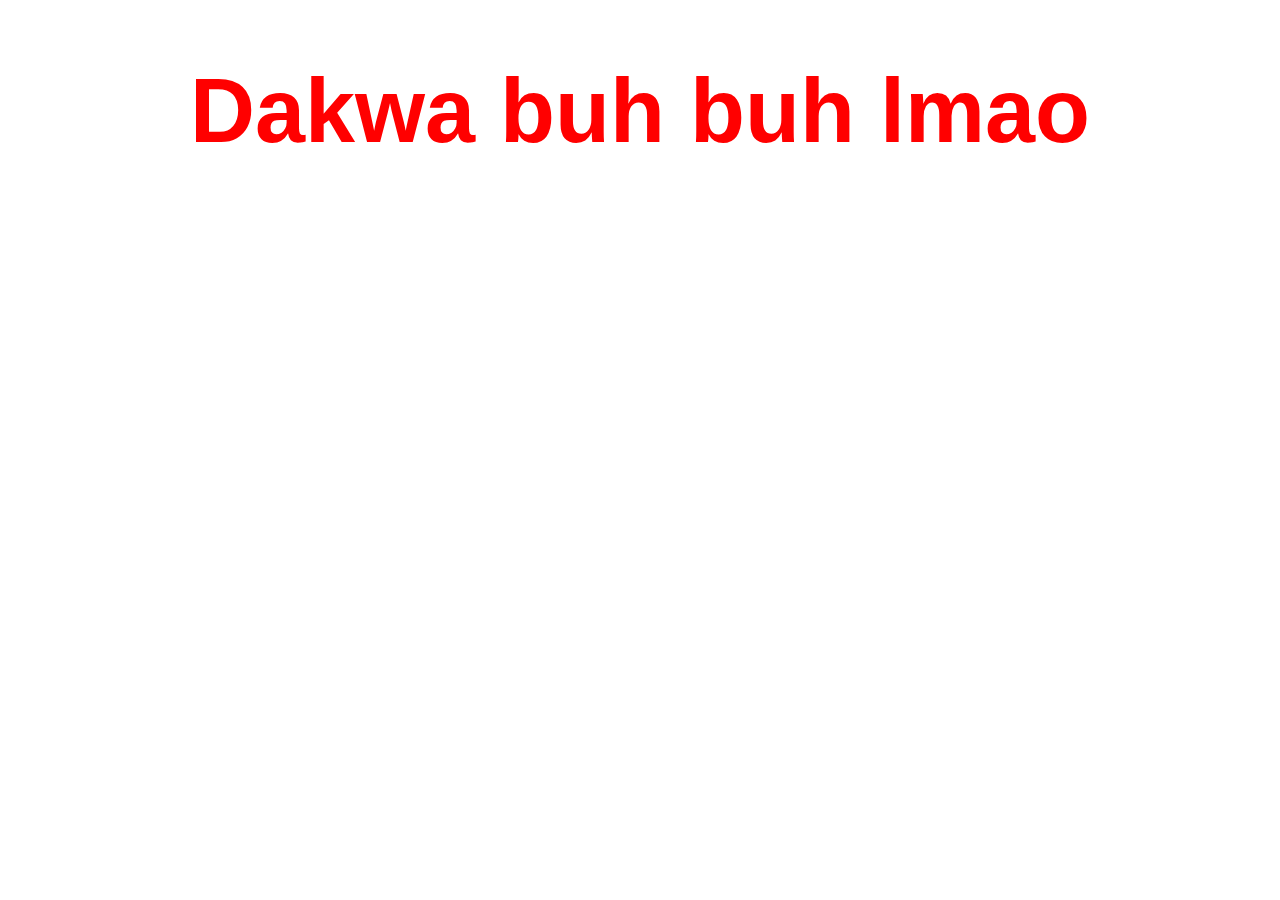
<file: index.html>
<!DOCTYPE html>
<html lang="en">
  <head>
    <meta charset="UTF-8" />
    <meta http-equiv="X-UA-Compatible" content="IE=edge" />
    <meta name="viewport" content="width=device-width, initial-scale=1.0" />
    <title>Flex</title>
    <link rel="stylesheet" href="style.css" />
    <link
      rel="stylesheet"
      href="https://maxcdn.bootstrapcdn.com/font-awesome/4.7.0/css/font-awesome.min.css"
    />
  </head>
  <body>
    <h1>Dakwa buh buh lmao</h1>
  </body>
</html>
</file>
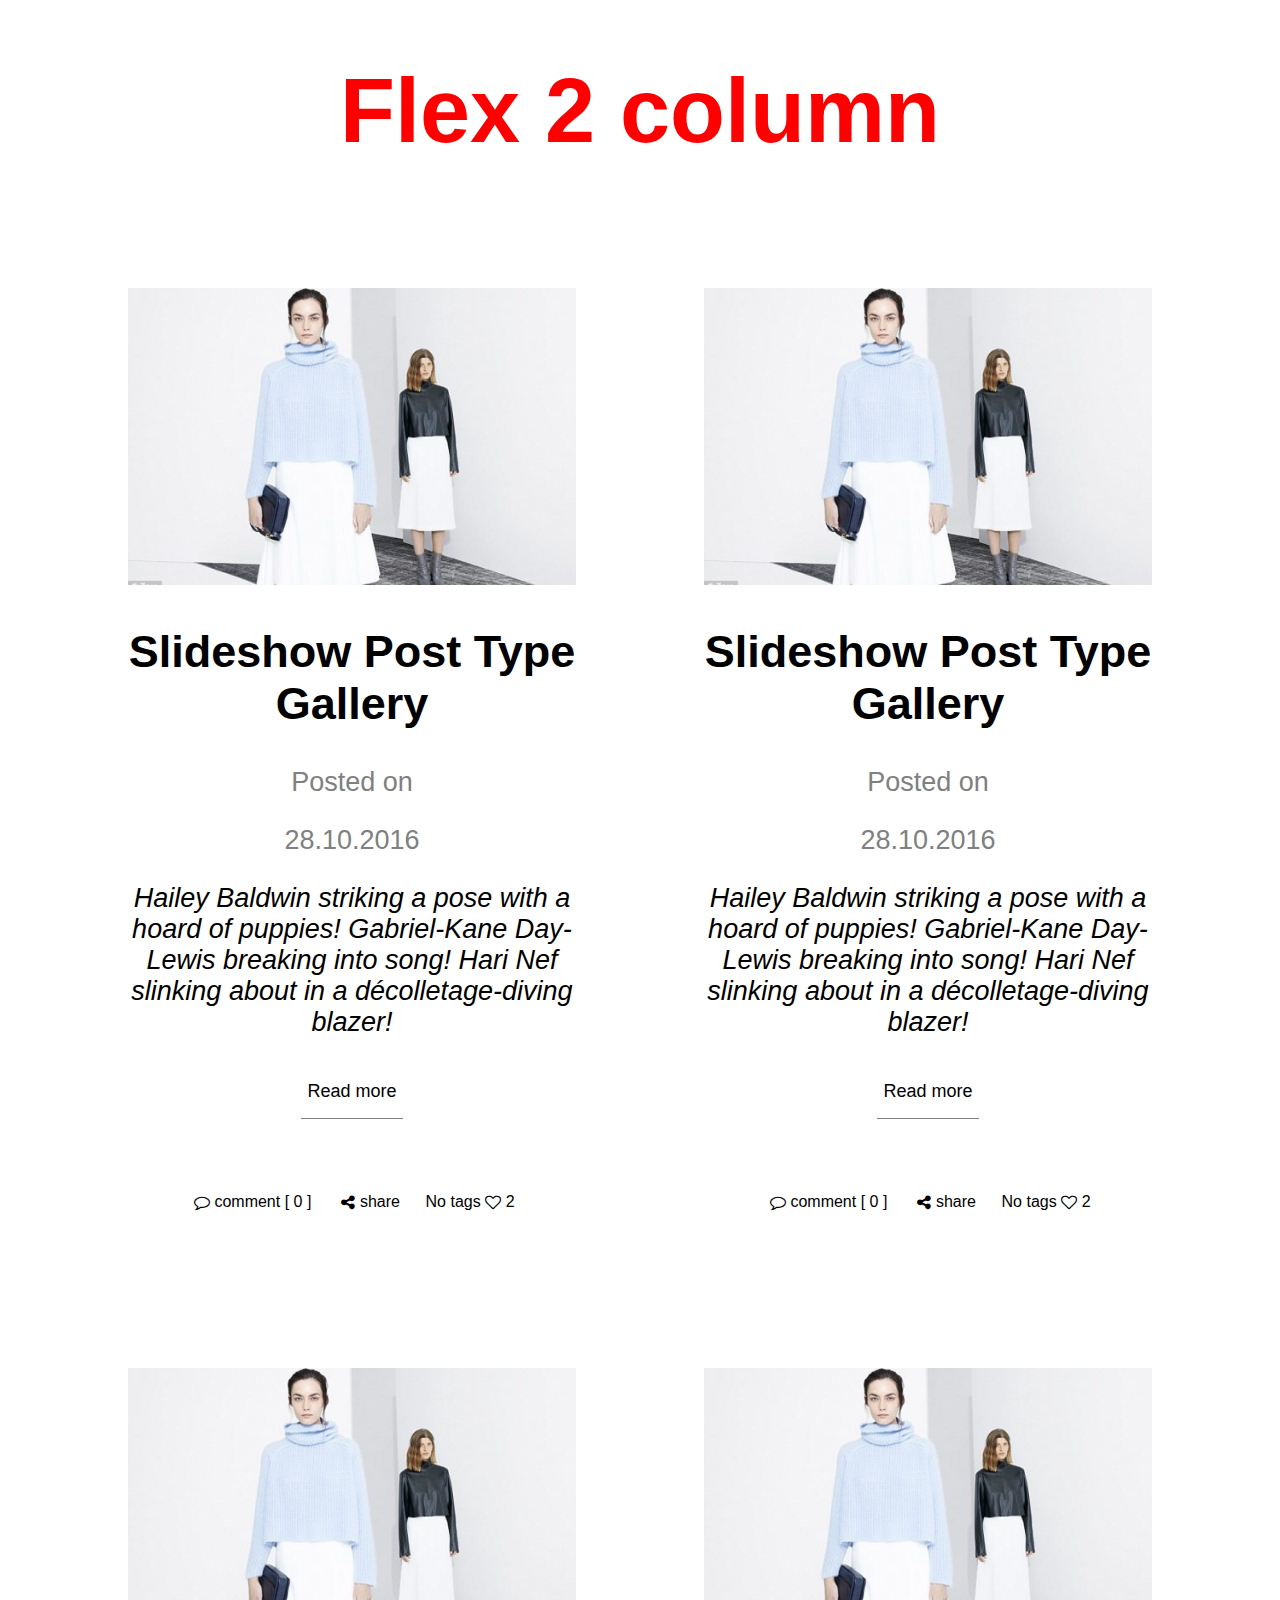
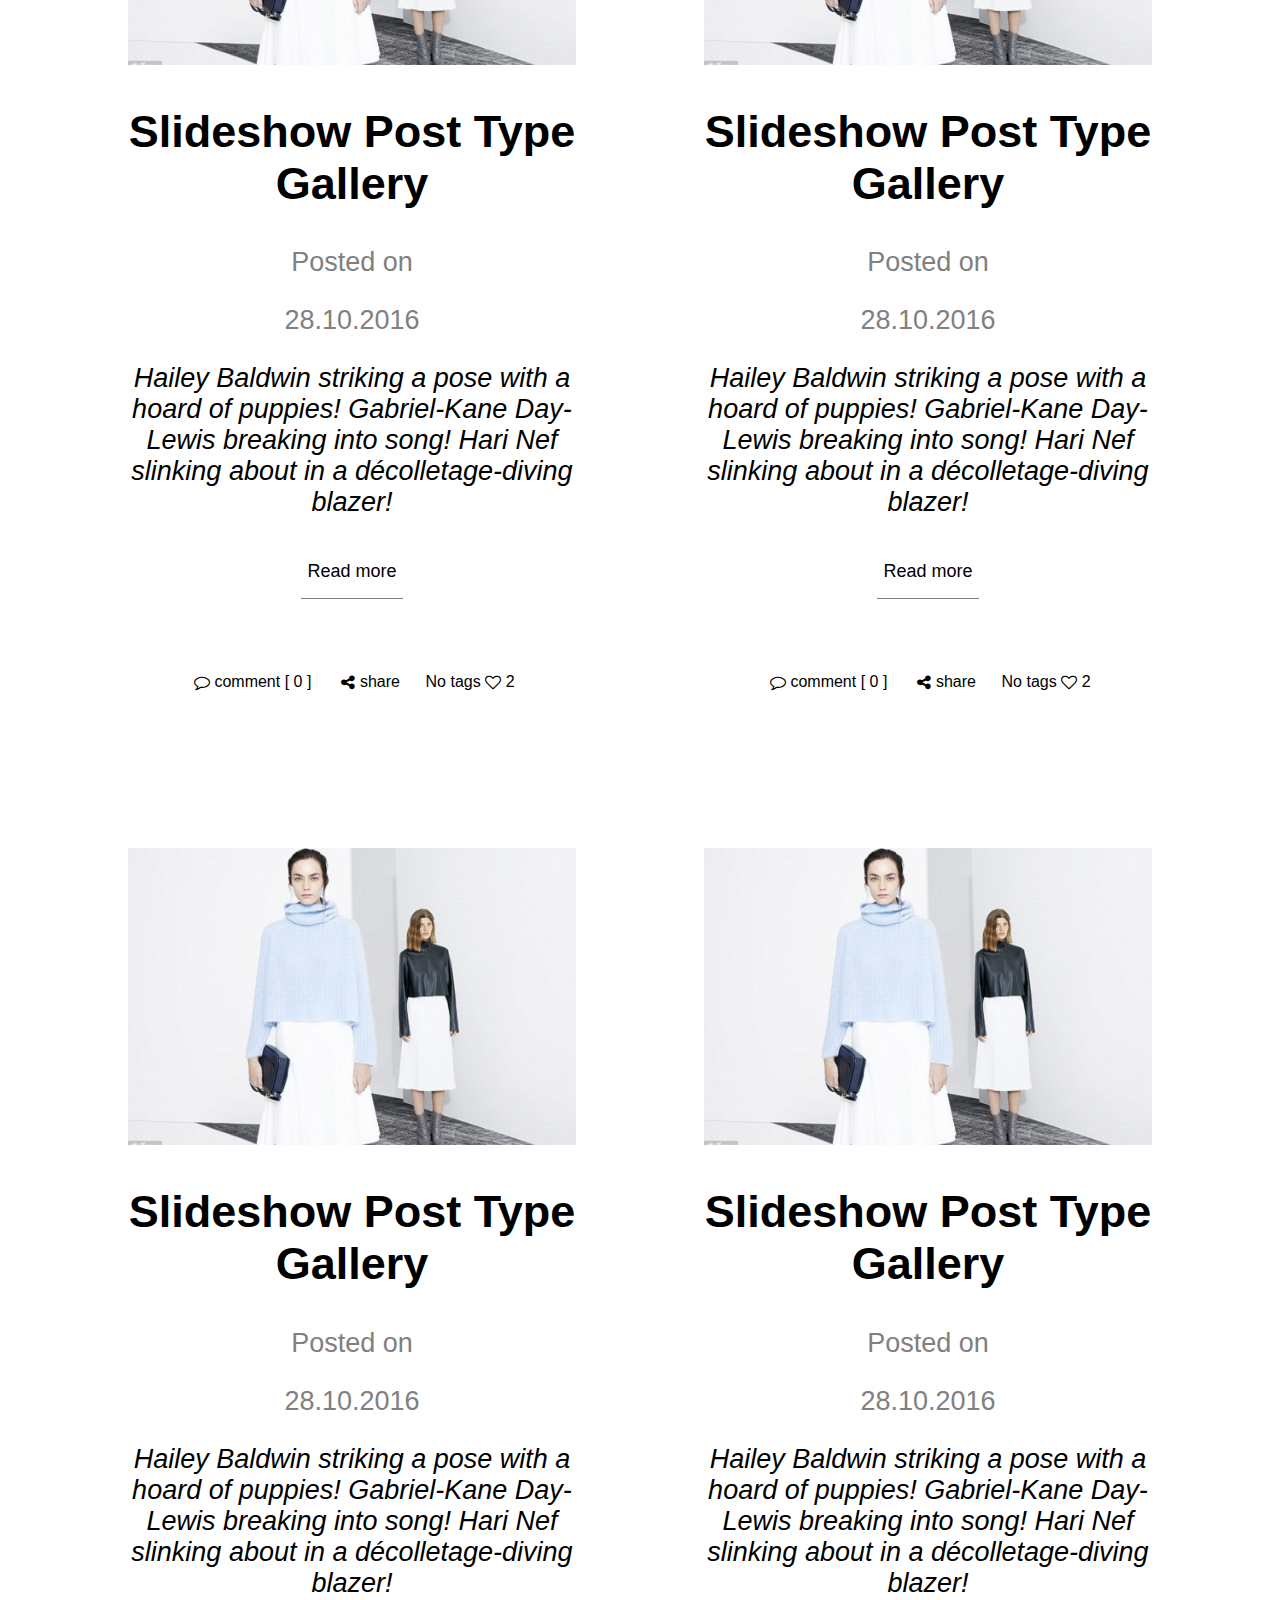
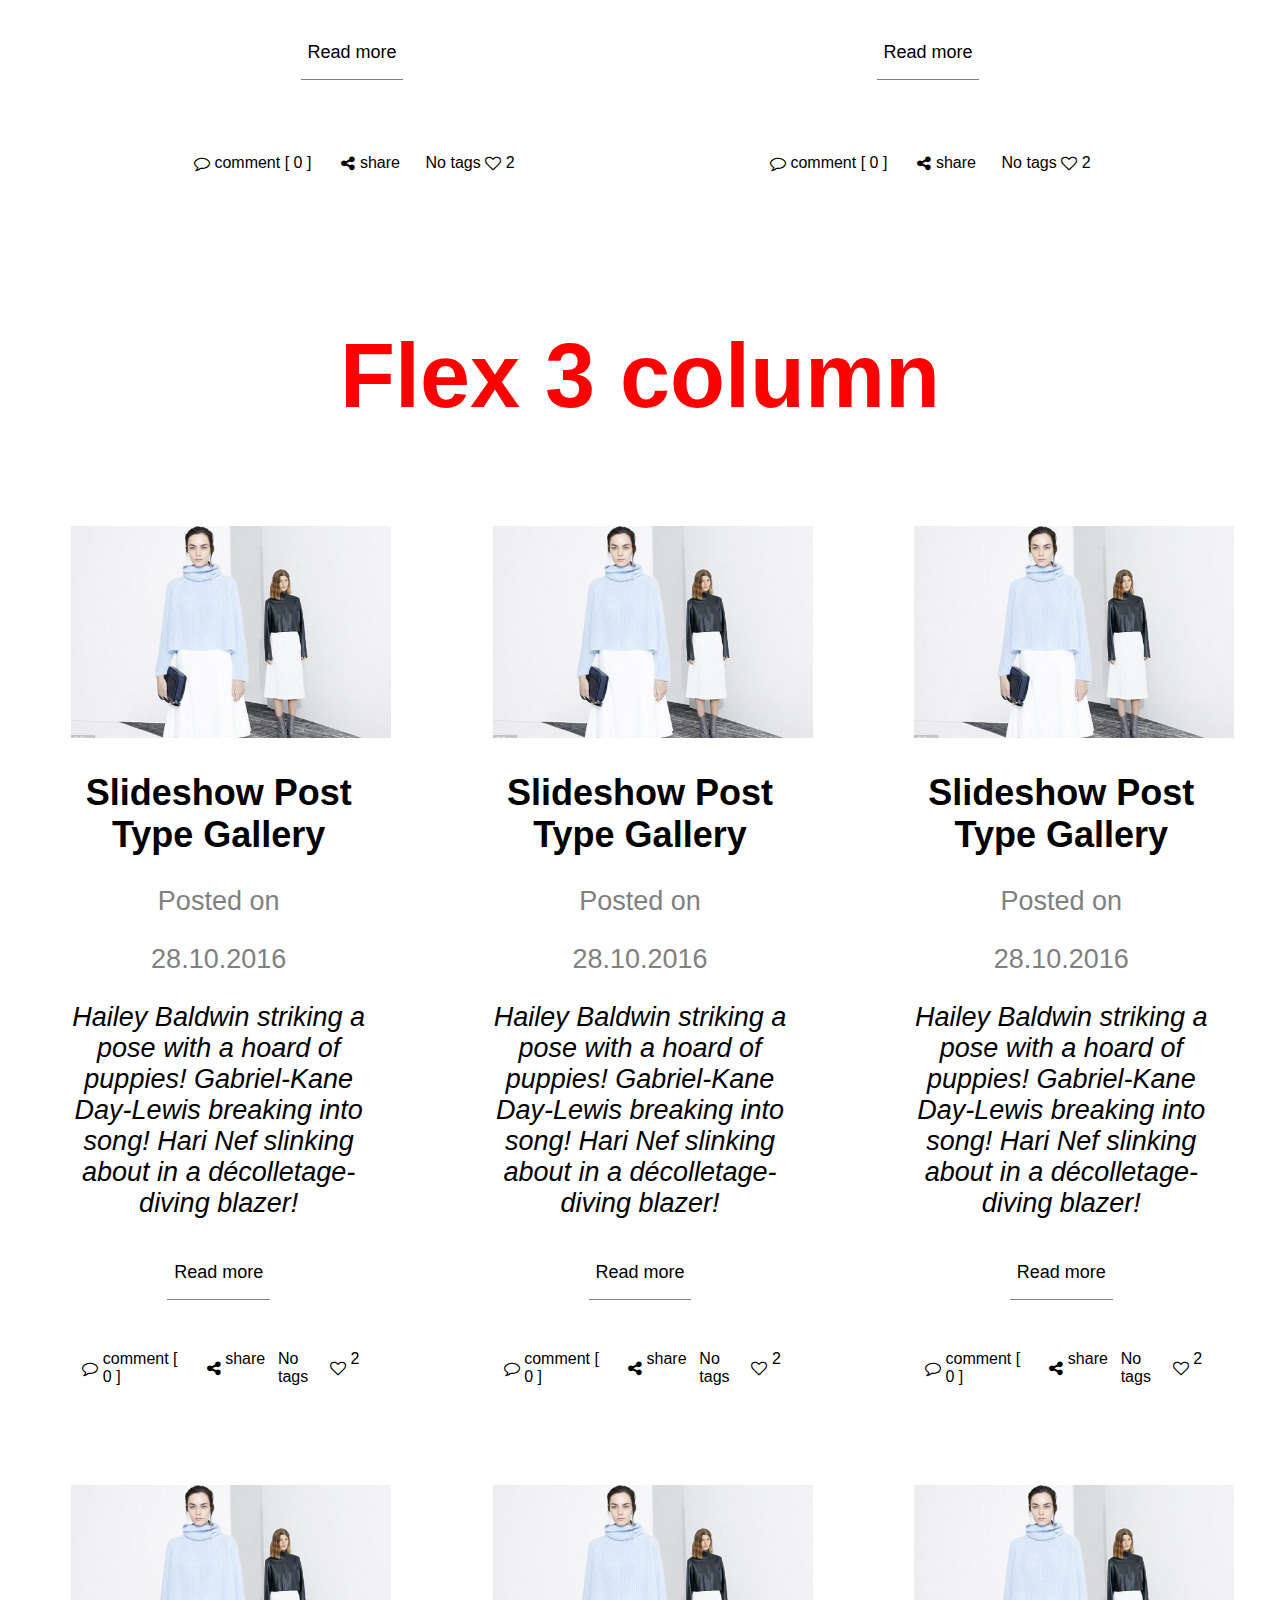
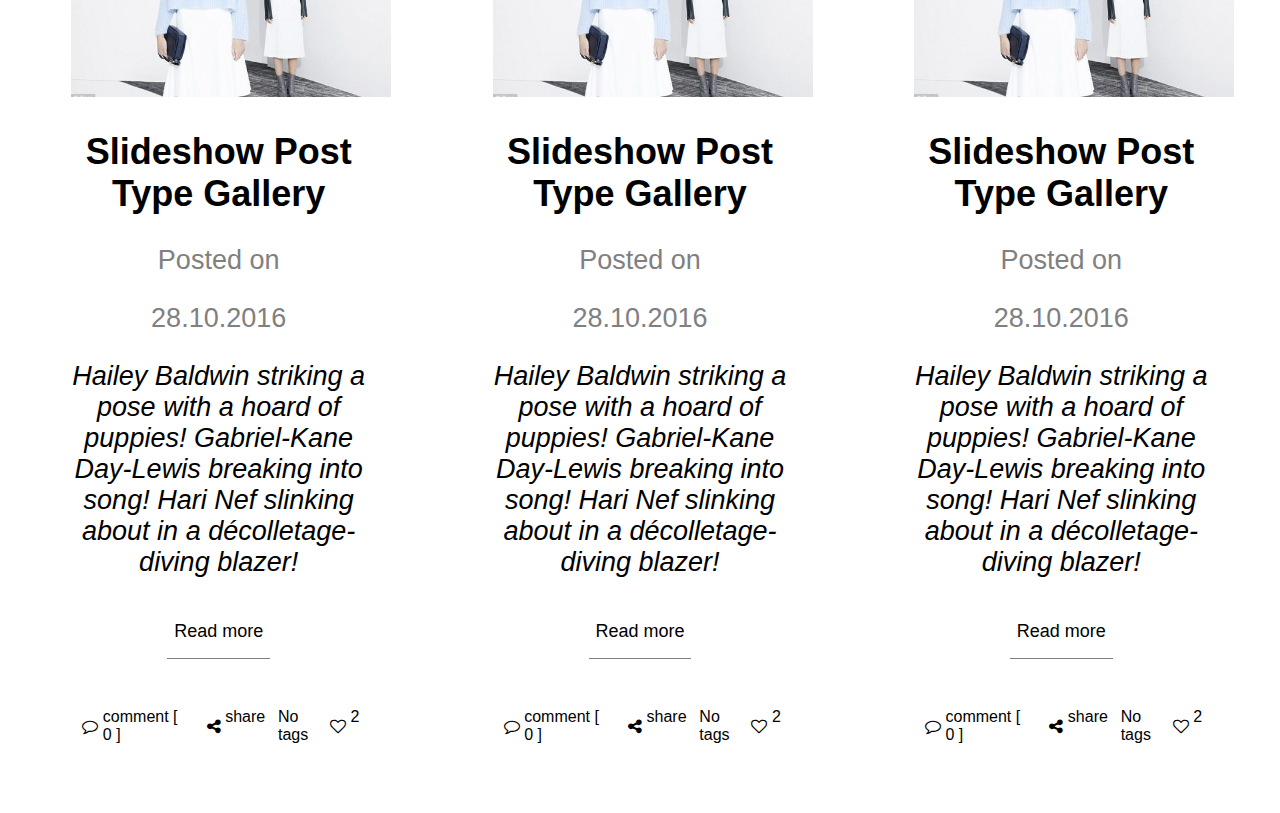
<file: BTBuoi3/index.html>
<!DOCTYPE html>
<html lang="en">
  <head>
    <meta charset="UTF-8" />
    <meta http-equiv="X-UA-Compatible" content="IE=edge" />
    <meta name="viewport" content="width=device-width, initial-scale=1.0" />
    <title>Flex</title>
    <link rel="stylesheet" href="style.css" />
    <link
      rel="stylesheet"
      href="https://maxcdn.bootstrapcdn.com/font-awesome/4.7.0/css/font-awesome.min.css"
    />
  </head>
  <body>
    <h1>Flex 2 column</h1>
    <div class="wrapper_2_col">
      <div class="item">
        <img src="/BTBuoi3/pic1.jpg" alt="" />
        <h2 class="title">Slideshow Post Type Gallery</h2>
        <p class="time">Posted on</p>
        <p class="time">28.10.2016</p>
        <p class="content">
          Hailey Baldwin striking a pose with a hoard of puppies! Gabriel-Kane
          Day-Lewis breaking into song! Hari Nef slinking about in a
          décolletage-diving blazer!
        </p>
        <div class="button"><button>Read more</button></div>
        <div class="social">
          <div class="social_item">
            <i class="fa fa-comment-o" aria-hidden="true"></i>
            <p>comment [ 0 ]</p>
          </div>
          <div class="social_item">
            <i class="fa fa-share-alt" aria-hidden="true"></i>
            <p>share</p>
          </div>
          <div class="social_item">
            <p>No tags</p>
            <i class="fa fa-heart-o" aria-hidden="true"></i>
            <p>2</p>
          </div>
        </div>
      </div><div class="item">
        <img src="/BTBuoi3/pic1.jpg" alt="" />
        <h2 class="title">Slideshow Post Type Gallery</h2>
        <p class="time">Posted on</p>
        <p class="time">28.10.2016</p>
        <p class="content">
          Hailey Baldwin striking a pose with a hoard of puppies! Gabriel-Kane
          Day-Lewis breaking into song! Hari Nef slinking about in a
          décolletage-diving blazer!
        </p>
        <div class="button"><button>Read more</button></div>
        <div class="social">
          <div class="social_item">
            <i class="fa fa-comment-o" aria-hidden="true"></i>
            <p>comment [ 0 ]</p>
          </div>
          <div class="social_item">
            <i class="fa fa-share-alt" aria-hidden="true"></i>
            <p>share</p>
          </div>
          <div class="social_item">
            <p>No tags</p>
            <i class="fa fa-heart-o" aria-hidden="true"></i>
            <p>2</p>
          </div>
        </div>
      </div><div class="item">
        <img src="/BTBuoi3/pic1.jpg" alt="" />
        <h2 class="title">Slideshow Post Type Gallery</h2>
        <p class="time">Posted on</p>
        <p class="time">28.10.2016</p>
        <p class="content">
          Hailey Baldwin striking a pose with a hoard of puppies! Gabriel-Kane
          Day-Lewis breaking into song! Hari Nef slinking about in a
          décolletage-diving blazer!
        </p>
        <div class="button"><button>Read more</button></div>
        <div class="social">
          <div class="social_item">
            <i class="fa fa-comment-o" aria-hidden="true"></i>
            <p>comment [ 0 ]</p>
          </div>
          <div class="social_item">
            <i class="fa fa-share-alt" aria-hidden="true"></i>
            <p>share</p>
          </div>
          <div class="social_item">
            <p>No tags</p>
            <i class="fa fa-heart-o" aria-hidden="true"></i>
            <p>2</p>
          </div>
        </div>
      </div><div class="item">
        <img src="/BTBuoi3/pic1.jpg" alt="" />
        <h2 class="title">Slideshow Post Type Gallery</h2>
        <p class="time">Posted on</p>
        <p class="time">28.10.2016</p>
        <p class="content">
          Hailey Baldwin striking a pose with a hoard of puppies! Gabriel-Kane
          Day-Lewis breaking into song! Hari Nef slinking about in a
          décolletage-diving blazer!
        </p>
        <div class="button"><button>Read more</button></div>
        <div class="social">
          <div class="social_item">
            <i class="fa fa-comment-o" aria-hidden="true"></i>
            <p>comment [ 0 ]</p>
          </div>
          <div class="social_item">
            <i class="fa fa-share-alt" aria-hidden="true"></i>
            <p>share</p>
          </div>
          <div class="social_item">
            <p>No tags</p>
            <i class="fa fa-heart-o" aria-hidden="true"></i>
            <p>2</p>
          </div>
        </div>
      </div><div class="item">
        <img src="/BTBuoi3/pic1.jpg" alt="" />
        <h2 class="title">Slideshow Post Type Gallery</h2>
        <p class="time">Posted on</p>
        <p class="time">28.10.2016</p>
        <p class="content">
          Hailey Baldwin striking a pose with a hoard of puppies! Gabriel-Kane
          Day-Lewis breaking into song! Hari Nef slinking about in a
          décolletage-diving blazer!
        </p>
        <div class="button"><button>Read more</button></div>
        <div class="social">
          <div class="social_item">
            <i class="fa fa-comment-o" aria-hidden="true"></i>
            <p>comment [ 0 ]</p>
          </div>
          <div class="social_item">
            <i class="fa fa-share-alt" aria-hidden="true"></i>
            <p>share</p>
          </div>
          <div class="social_item">
            <p>No tags</p>
            <i class="fa fa-heart-o" aria-hidden="true"></i>
            <p>2</p>
          </div>
        </div>
      </div><div class="item">
        <img src="/BTBuoi3/pic1.jpg" alt="" />
        <h2 class="title">Slideshow Post Type Gallery</h2>
        <p class="time">Posted on</p>
        <p class="time">28.10.2016</p>
        <p class="content">
          Hailey Baldwin striking a pose with a hoard of puppies! Gabriel-Kane
          Day-Lewis breaking into song! Hari Nef slinking about in a
          décolletage-diving blazer!
        </p>
        <div class="button"><button>Read more</button></div>
        <div class="social">
          <div class="social_item">
            <i class="fa fa-comment-o" aria-hidden="true"></i>
            <p>comment [ 0 ]</p>
          </div>
          <div class="social_item">
            <i class="fa fa-share-alt" aria-hidden="true"></i>
            <p>share</p>
          </div>
          <div class="social_item">
            <p>No tags</p>
            <i class="fa fa-heart-o" aria-hidden="true"></i>
            <p>2</p>
          </div>
        </div>
      </div>
    </div>
    <h1>Flex 3 column</h1>
    <div class="wrapper_3_col">
      <div class="item">
        <img src="/BTBuoi3/pic1.jpg" alt="" />
        <h2 class="title">Slideshow Post Type Gallery</h2>
        <p class="time">Posted on</p>
        <p class="time">28.10.2016</p>
        <p class="content">
          Hailey Baldwin striking a pose with a hoard of puppies! Gabriel-Kane
          Day-Lewis breaking into song! Hari Nef slinking about in a
          décolletage-diving blazer!
        </p>
        <div class="button"><button>Read more</button></div>
        <div class="social">
          <div class="social_item">
            <i class="fa fa-comment-o" aria-hidden="true"></i>
            <p>comment [ 0 ]</p>
          </div>
          <div class="social_item">
            <i class="fa fa-share-alt" aria-hidden="true"></i>
            <p>share</p>
          </div>
          <div class="social_item">
            <p>No tags</p>
            <i class="fa fa-heart-o" aria-hidden="true"></i>
            <p>2</p>
          </div>
        </div>
      </div><div class="item">
        <img src="/BTBuoi3/pic1.jpg" alt="" />
        <h2 class="title">Slideshow Post Type Gallery</h2>
        <p class="time">Posted on</p>
        <p class="time">28.10.2016</p>
        <p class="content">
          Hailey Baldwin striking a pose with a hoard of puppies! Gabriel-Kane
          Day-Lewis breaking into song! Hari Nef slinking about in a
          décolletage-diving blazer!
        </p>
        <div class="button"><button>Read more</button></div>
        <div class="social">
          <div class="social_item">
            <i class="fa fa-comment-o" aria-hidden="true"></i>
            <p>comment [ 0 ]</p>
          </div>
          <div class="social_item">
            <i class="fa fa-share-alt" aria-hidden="true"></i>
            <p>share</p>
          </div>
          <div class="social_item">
            <p>No tags</p>
            <i class="fa fa-heart-o" aria-hidden="true"></i>
            <p>2</p>
          </div>
        </div>
      </div><div class="item">
        <img src="/BTBuoi3/pic1.jpg" alt="" />
        <h2 class="title">Slideshow Post Type Gallery</h2>
        <p class="time">Posted on</p>
        <p class="time">28.10.2016</p>
        <p class="content">
          Hailey Baldwin striking a pose with a hoard of puppies! Gabriel-Kane
          Day-Lewis breaking into song! Hari Nef slinking about in a
          décolletage-diving blazer!
        </p>
        <div class="button"><button>Read more</button></div>
        <div class="social">
          <div class="social_item">
            <i class="fa fa-comment-o" aria-hidden="true"></i>
            <p>comment [ 0 ]</p>
          </div>
          <div class="social_item">
            <i class="fa fa-share-alt" aria-hidden="true"></i>
            <p>share</p>
          </div>
          <div class="social_item">
            <p>No tags</p>
            <i class="fa fa-heart-o" aria-hidden="true"></i>
            <p>2</p>
          </div>
        </div>
      </div><div class="item">
        <img src="/BTBuoi3/pic1.jpg" alt="" />
        <h2 class="title">Slideshow Post Type Gallery</h2>
        <p class="time">Posted on</p>
        <p class="time">28.10.2016</p>
        <p class="content">
          Hailey Baldwin striking a pose with a hoard of puppies! Gabriel-Kane
          Day-Lewis breaking into song! Hari Nef slinking about in a
          décolletage-diving blazer!
        </p>
        <div class="button"><button>Read more</button></div>
        <div class="social">
          <div class="social_item">
            <i class="fa fa-comment-o" aria-hidden="true"></i>
            <p>comment [ 0 ]</p>
          </div>
          <div class="social_item">
            <i class="fa fa-share-alt" aria-hidden="true"></i>
            <p>share</p>
          </div>
          <div class="social_item">
            <p>No tags</p>
            <i class="fa fa-heart-o" aria-hidden="true"></i>
            <p>2</p>
          </div>
        </div>
      </div><div class="item">
        <img src="/BTBuoi3/pic1.jpg" alt="" />
        <h2 class="title">Slideshow Post Type Gallery</h2>
        <p class="time">Posted on</p>
        <p class="time">28.10.2016</p>
        <p class="content">
          Hailey Baldwin striking a pose with a hoard of puppies! Gabriel-Kane
          Day-Lewis breaking into song! Hari Nef slinking about in a
          décolletage-diving blazer!
        </p>
        <div class="button"><button>Read more</button></div>
        <div class="social">
          <div class="social_item">
            <i class="fa fa-comment-o" aria-hidden="true"></i>
            <p>comment [ 0 ]</p>
          </div>
          <div class="social_item">
            <i class="fa fa-share-alt" aria-hidden="true"></i>
            <p>share</p>
          </div>
          <div class="social_item">
            <p>No tags</p>
            <i class="fa fa-heart-o" aria-hidden="true"></i>
            <p>2</p>
          </div>
        </div>
      </div><div class="item">
        <img src="/BTBuoi3/pic1.jpg" alt="" />
        <h2 class="title">Slideshow Post Type Gallery</h2>
        <p class="time">Posted on</p>
        <p class="time">28.10.2016</p>
        <p class="content">
          Hailey Baldwin striking a pose with a hoard of puppies! Gabriel-Kane
          Day-Lewis breaking into song! Hari Nef slinking about in a
          décolletage-diving blazer!
        </p>
        <div class="button"><button>Read more</button></div>
        <div class="social">
          <div class="social_item">
            <i class="fa fa-comment-o" aria-hidden="true"></i>
            <p>comment [ 0 ]</p>
          </div>
          <div class="social_item">
            <i class="fa fa-share-alt" aria-hidden="true"></i>
            <p>share</p>
          </div>
          <div class="social_item">
            <p>No tags</p>
            <i class="fa fa-heart-o" aria-hidden="true"></i>
            <p>2</p>
          </div>
        </div>
      </div>
    </div>
  </body>
</html>
</file>
<file: style.css>
* {
  font-family: -apple-system, BlinkMacSystemFont, "Segoe UI", Roboto, Oxygen,
    Ubuntu, Cantarell, "Open Sans", "Helvetica Neue", sans-serif;
}

h1 {
  font-size: 10vh;
  color: red;
  text-align: center;
}

.wrapper_2_col {
  display: flex;
  width: 90vw;
  flex-wrap: wrap;
  justify-content: center;
}

.wrapper_2_col .item {
  width: 35vw;
  margin: 5vw;
}

.wrapper_2_col .item img {
  object-fit: cover;
  width: 35vw;
}

.wrapper_2_col .item .title {
  font-size: 5vh;
  text-align: center;
}

.wrapper_2_col .item .time {
  font-size: 3vh;
  text-align: center;
  color: gray;
}

.wrapper_2_col .item .content {
  font-size: 3vh;
  font-style: italic;
  text-align: center;
}

.wrapper_3_col {
  display: flex;
  width: 90vw;
  flex-wrap: wrap;
  justify-content: center;
}

.wrapper_3_col .item {
  width: 23vw;
  margin: 3vw;
}

.wrapper_3_col .item img {
  object-fit: cover;
  width: 25vw;
}

.wrapper_3_col .item .title {
  font-size: 4vh;
  text-align: center;
}

.wrapper_3_col .item .time {
  font-size: 3vh;
  text-align: center;
  color: gray;
}

.wrapper_3_col .item .content {
  font-size: 3vh;
  font-style: italic;
  text-align: center;
}

.button {
  display: flex;
  justify-content: center;
}

button {
  width: 8vw;
  height: 6vh;
  font-size: 2vh;
  background-color: white;
  border-width: 0px 0px 1px 0px;
  border-style: solid;
  border-color: gray;
}

.wrapper_2_col .social {
  display: flex;
  margin-top: 5vh;
  justify-content: center;
}

.wrapper_2_col .social i {
  color:black;
  display: flex;
  align-items: center;
  margin: 0.5vh;
}

.wrapper_2_col .social_item {
  display: flex;
  margin: 1vw;
}

.wrapper_3_col .social {
  display: flex;
  margin-top: 3vh;
  justify-content: center;
}

.wrapper_3_col .social i {
  color:black;
  display: flex;
  align-items: center;
  margin: 0.5vh;
}

.wrapper_3_col .social_item {
  display: flex;
  margin: 0.5vw;
}
</file>
<file: BTBuoi3/style.css>
* {
  font-family: -apple-system, BlinkMacSystemFont, "Segoe UI", Roboto, Oxygen,
    Ubuntu, Cantarell, "Open Sans", "Helvetica Neue", sans-serif;
}

h1 {
  font-size: 10vh;
  color: red;
  text-align: center;
}

.wrapper_2_col {
  display: flex;
  width: 100%;
  flex-wrap: wrap;
  justify-content: center;
}

.wrapper_2_col .item {
  width: 35vw;
  margin: 5vw;
}

.wrapper_2_col .item img {
  object-fit: cover;
  width: 35vw;
}

.wrapper_2_col .item .title {
  font-size: 5vh;
  text-align: center;
}

.wrapper_2_col .item .time {
  font-size: 3vh;
  text-align: center;
  color: gray;
}

.wrapper_2_col .item .content {
  font-size: 3vh;
  font-style: italic;
  text-align: center;
}

.wrapper_3_col {
  display: flex;
  width: 100%;
  flex-wrap: wrap;
  justify-content: space-around;
}

.wrapper_3_col .item {
  width: 23vw;
  margin: 3vw;
}

.wrapper_3_col .item img {
  object-fit: cover;
  width: 25vw;
}

.wrapper_3_col .item .title {
  font-size: 4vh;
  text-align: center;
}

.wrapper_3_col .item .time {
  font-size: 3vh;
  text-align: center;
  color: gray;
}

.wrapper_3_col .item .content {
  font-size: 3vh;
  font-style: italic;
  text-align: center;
}

.button {
  display: flex;
  justify-content: center;
}

button {
  width: 8vw;
  height: 6vh;
  font-size: 2vh;
  background-color: white;
  border-width: 0px 0px 1px 0px;
  border-style: solid;
  border-color: gray;
}

.wrapper_2_col .social {
  display: flex;
  margin-top: 5vh;
  justify-content: center;
}

.wrapper_2_col .social i {
  color:black;
  display: flex;
  align-items: center;
  margin: 0.5vh;
}

.wrapper_2_col .social_item {
  display: flex;
  margin: 1vw;
}

.wrapper_3_col .social {
  display: flex;
  margin-top: 3vh;
  justify-content: center;
}

.wrapper_3_col .social i {
  color:black;
  display: flex;
  align-items: center;
  margin: 0.5vh;
}

.wrapper_3_col .social_item {
  display: flex;
  margin: 0.5vw;
}
</file>
